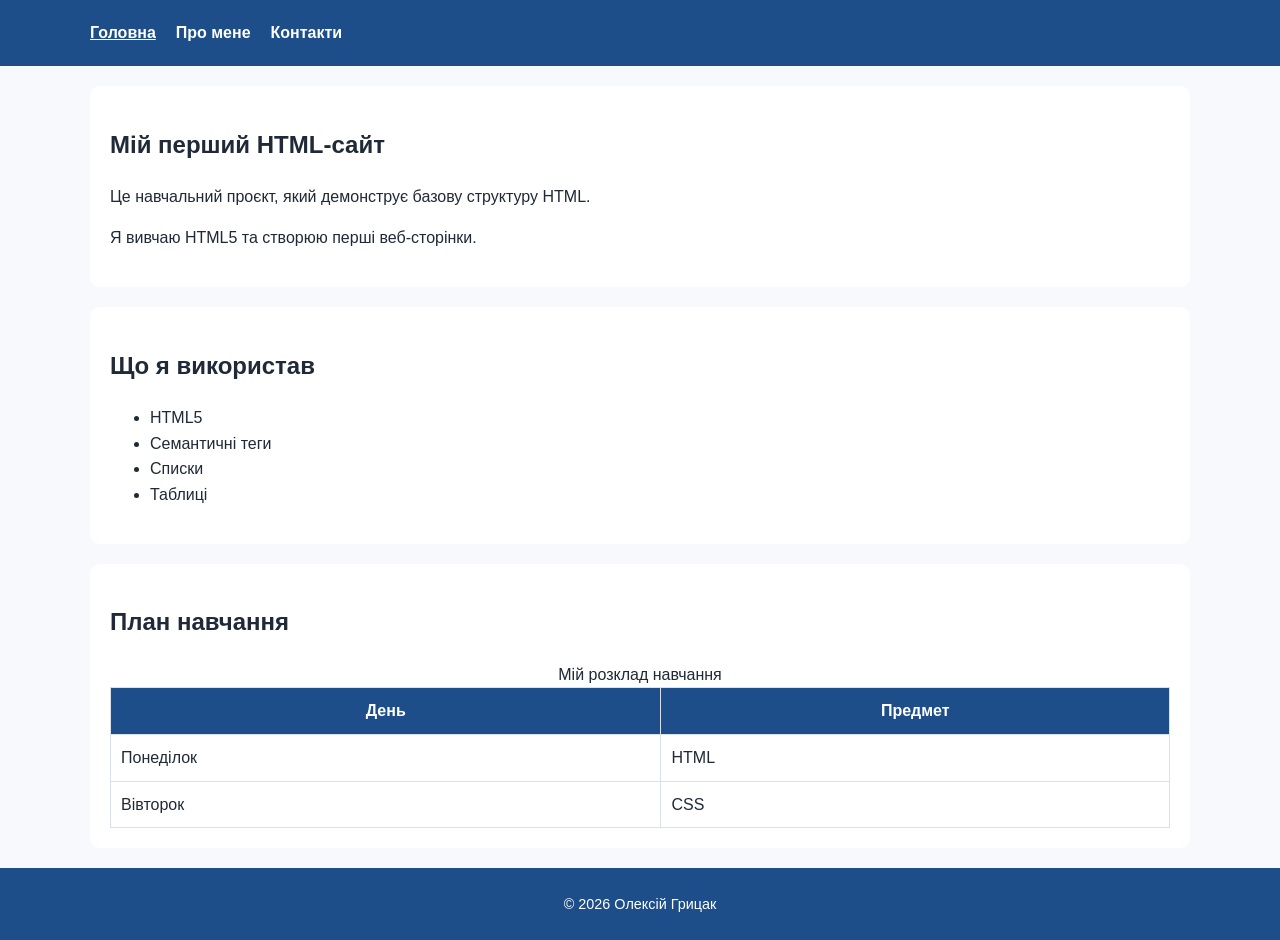
<file: Lab-03/index.html>
<!DOCTYPE html>
<html lang="uk">
<head>
  <meta charset="UTF-8" />
  <meta name="viewport" content="width=device-width, initial-scale=1" />
  <title>Головна</title>

  <link rel="stylesheet" href="./styles/style.css" />
  <link rel="stylesheet" href="./styles/responsive.css" />
</head>
<body>

<header class="site-header">
  <div class="container">
    <nav>
      <ul class="nav-list">
        <li><a href="./index.html" class="active">Головна</a></li>
        <li><a href="./pages/about.html">Про мене</a></li>
        <li><a href="./pages/contact.html">Контакти</a></li>
      </ul>
    </nav>
  </div>
</header>

<main class="container">

  <section class="section">
    <h1>Мій перший HTML-сайт</h1>
    <p>Це навчальний проєкт, який демонструє базову структуру HTML.</p>
    <p>Я вивчаю HTML5 та створюю перші веб-сторінки.</p>
  </section>

  <section class="section">
    <h2>Що я використав</h2>
    <ul>
      <li>HTML5</li>
      <li>Семантичні теги</li>
      <li>Списки</li>
      <li>Таблиці</li>
    </ul>
  </section>

  <section class="section">
    <h2>План навчання</h2>
    <table>
      <caption>Мій розклад навчання</caption>
      <thead>
        <tr>
          <th>День</th>
          <th>Предмет</th>
        </tr>
      </thead>
      <tbody>
        <tr>
          <td>Понеділок</td>
          <td>HTML</td>
        </tr>
        <tr>
          <td>Вівторок</td>
          <td>CSS</td>
        </tr>
      </tbody>
    </table>
  </section>

</main>

<footer class="site-footer">
  <p>© 2026 Олексій Грицак</p>
</footer>

</body>
</html>
</file>
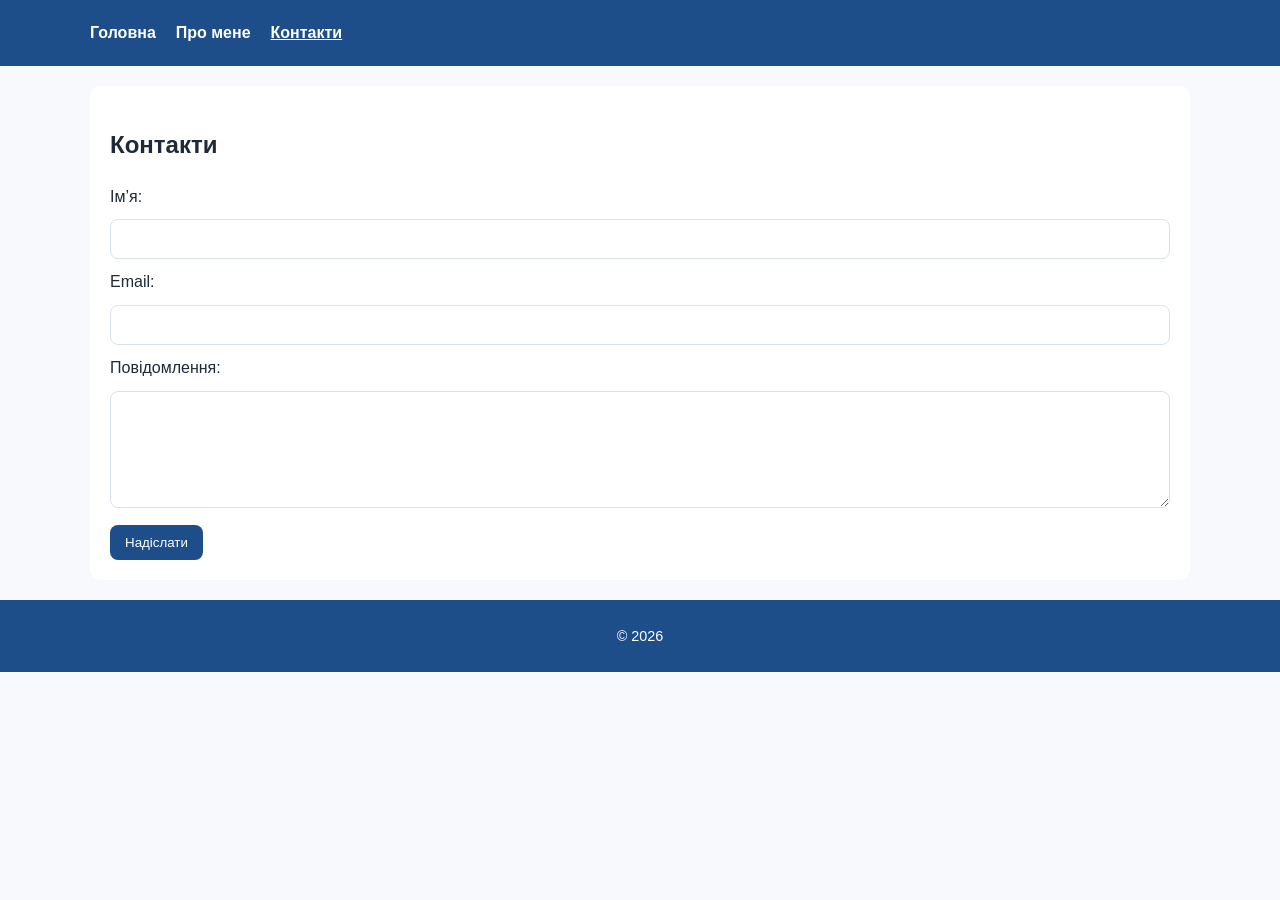
<file: Lab-03/pages/contact.html>
<!DOCTYPE html>
<html lang="uk">
<head>
  <meta charset="UTF-8" />
  <meta name="viewport" content="width=device-width, initial-scale=1" />
  <title>Контакти</title>

  <link rel="stylesheet" href="../styles/style.css" />
  <link rel="stylesheet" href="../styles/responsive.css" />
</head>
<body>

<header class="site-header">
  <div class="container">
    <nav>
      <ul class="nav-list">
        <li><a href="../index.html">Головна</a></li>
        <li><a href="about.html">Про мене</a></li>
        <li><a href="contact.html" class="active">Контакти</a></li>
      </ul>
    </nav>
  </div>
</header>

<main class="container">

  <section class="section">
    <h1>Контакти</h1>

    <form>
      <label for="name">Ім’я:</label>
      <input type="text" id="name" name="name" required />

      <label for="email">Email:</label>
      <input type="email" id="email" name="email" required />

      <label for="message">Повідомлення:</label>
      <textarea id="message" name="message" rows="5" required></textarea>

      <button type="submit">Надіслати</button>
    </form>
  </section>

</main>

<footer class="site-footer">
  <p>&copy; 2026</p>
</footer>

</body>
</html>
</file>
<file: Lab-03/styles/style.css>
:root {
    --color-primary: #1d4e89;
    --color-accent: #ffb703;
    --color-bg: #f7f9fc;
    --color-surface: #ffffff;
    --color-text: #1f2937;
    --color-border: #d9e2ec;
}

*,
*::before,
*::after {
    box-sizing: border-box;
}

body {
    margin: 0;
    font-family: Arial, sans-serif;
    line-height: 1.6;
    color: var(--color-text);
    background-color: var(--color-bg);
}

.container {
    width: min(1100px, calc(100% - 32px));
    margin: 0 auto;
}

.site-header {
    background: var(--color-primary);
    color: white;
    padding: 20px 0;
}

.nav-list {
    display: flex;
    gap: 20px;
    list-style: none;
    padding: 0;
    margin: 0;
}

.nav-list a {
    color: white;
    text-decoration: none;
    font-weight: 600;
}

.nav-list a:hover,
.nav-list a.active {
    text-decoration: underline;
}

.section {
    background: var(--color-surface);
    padding: 20px;
    margin: 20px 0;
    border-radius: 10px;
}

img {
    max-width: 100%;
    border-radius: 10px;
}

table {
    width: 100%;
    border-collapse: collapse;
}

th, td {
    padding: 10px;
    border: 1px solid var(--color-border);
}

th {
    background: var(--color-primary);
    color: white;
}

input, textarea {
 
   width: 100%;
    padding: 10px;
    margin: 10px 0;
    border-radius: 8px;
    border: 1px solid var(--color-border);
    font-size: 1rem;
}

button {
    padding: 10px 15px;
    background: var(--color-primary);
    color: white;
    border: none;
    border-radius: 8px;
    cursor: pointer;
}

button:hover {
    opacity: 0.9;
}

/* ===== FOOTER ===== */
.site-footer {
    background: var(--color-primary);
    color: white;
    text-align: center;
    padding: 10px;
    font-size: 0.9rem;
}
</file>
<file: Lab-03/styles/responsive.css>
@media (max-width: 768px) {
  .nav-list {
    flex-direction: column;
    gap: 10px;
  }

  .container {
    width: min(100% - 20px, 1100px);
  }

  h1 {
    font-size: 28px;
  }

  .section {
    padding: 15px;
    margin: 15px 0;
  }
}
</file>
